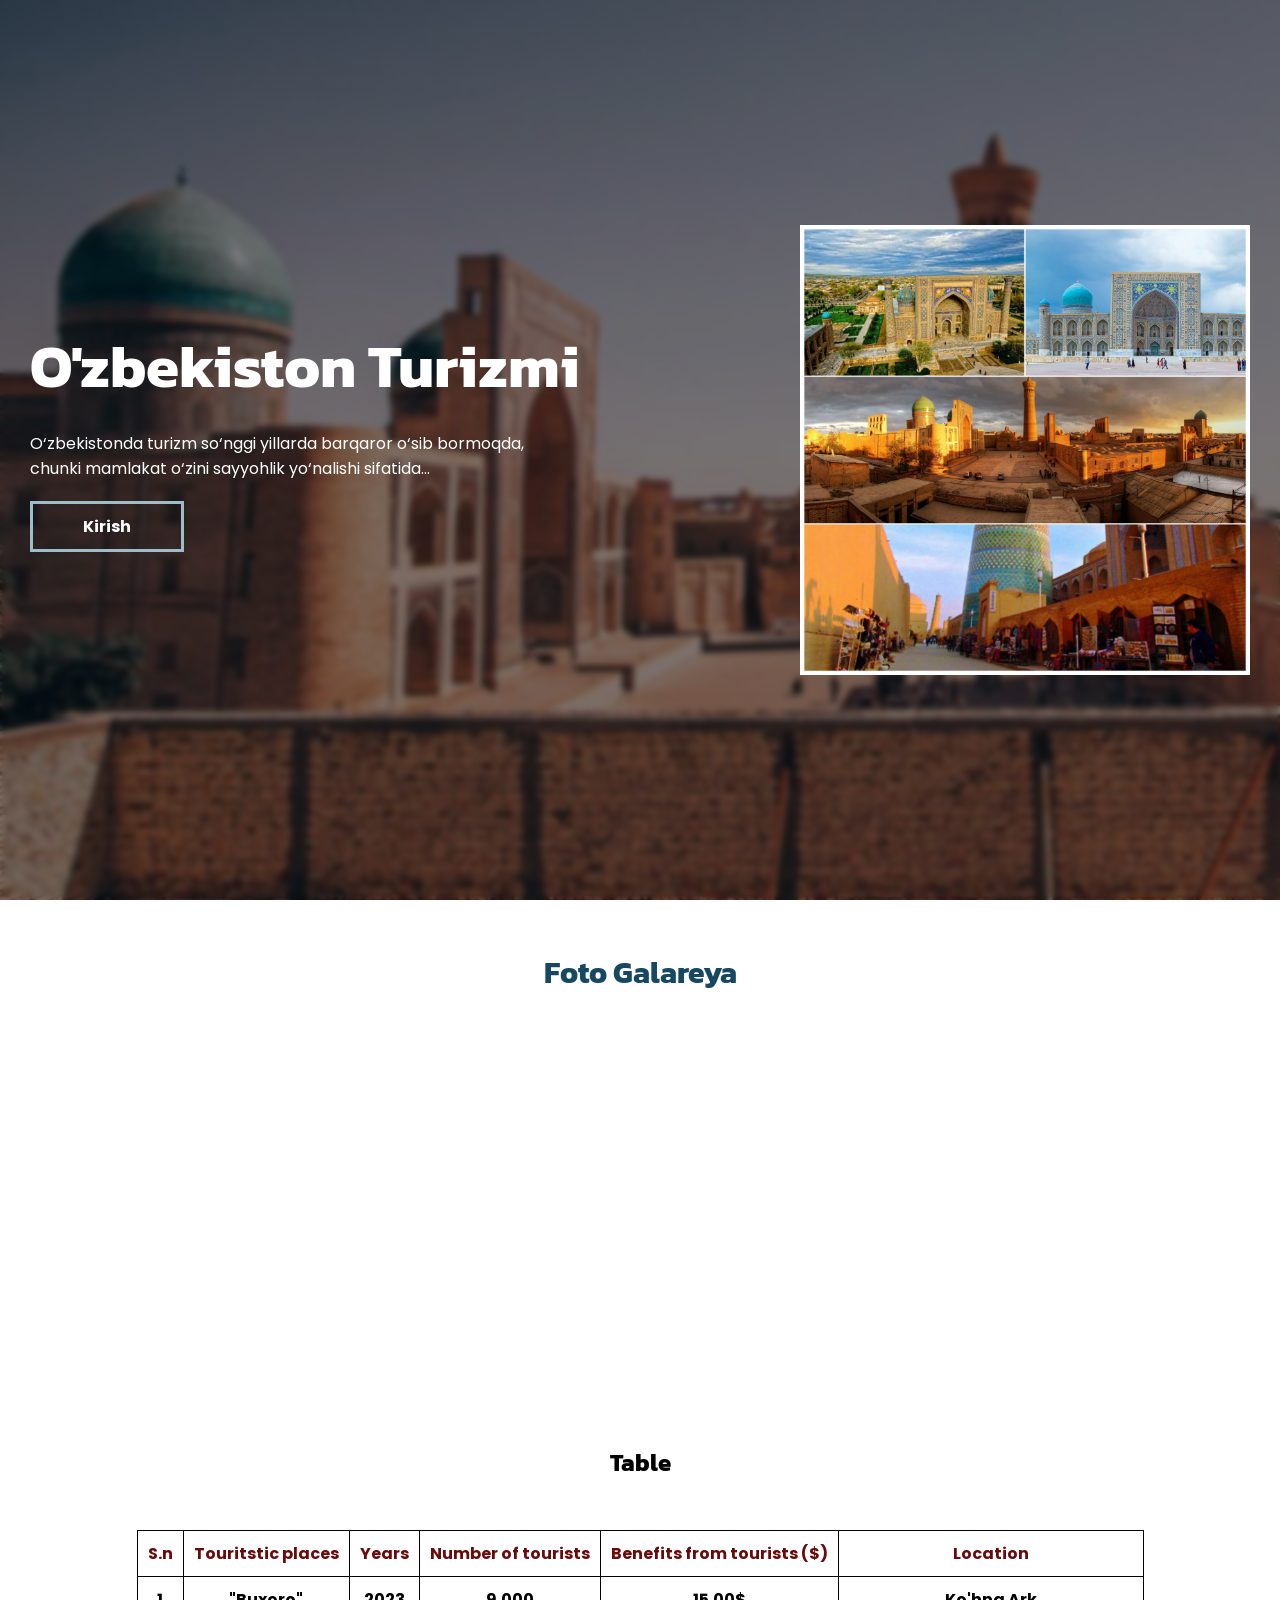
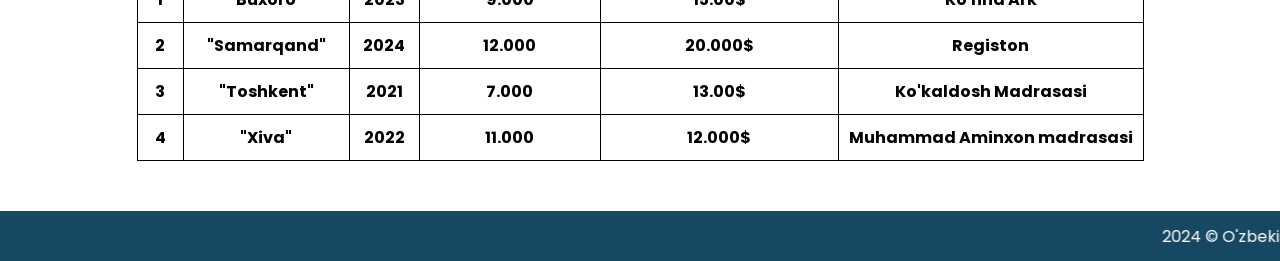
<file: index.html>
<!DOCTYPE html>
<html lang="en">

<head>
      <meta charset="UTF-8">
      <meta name="viewport" content="width=device-width, initial-scale=1.0">
      <title>O'zbekistonda turizm</title>
      <link rel="shortcut icon" href="/images/favicon.png" type="image/x-icon">
      <link href="https://unpkg.com/aos@2.3.1/dist/aos.css" rel="stylesheet">
      <!-- css -->
      <link rel="stylesheet" href="css/main.css">

      <!-- fonts -->
      <link rel="preconnect" href="https://fonts.googleapis.com">
      <link rel="preconnect" href="https://fonts.gstatic.com" crossorigin>
      <link href="https://fonts.googleapis.com/css2?family=Jersey+10&family=Kanit:ital,wght@0,100;0,200;0,300;0,400;0,500;0,600;0,700;0,800;0,900;1,100;1,200;1,300;1,400;1,500;1,600;1,700;1,800;1,900&family=Oswald:wght@200..700&family=Poppins:ital,wght@0,100;0,200;0,300;0,400;0,500;0,600;0,700;0,800;0,900;1,100;1,200;1,300;1,400;1,500;1,600;1,700;1,800;1,900&display=swap"
            rel="stylesheet">

      <link rel="preconnect" href="https://fonts.googleapis.com">
      <link rel="preconnect" href="https://fonts.gstatic.com" crossorigin>
      <link href="https://fonts.googleapis.com/css2?family=Jersey+10&family=Kanit:ital,wght@0,100;0,200;0,300;0,400;0,500;0,600;0,700;0,800;0,900;1,100;1,200;1,300;1,400;1,500;1,600;1,700;1,800;1,900&family=Oswald:wght@200..700&family=Poppins:ital,wght@0,100;0,200;0,300;0,400;0,500;0,600;0,700;0,800;0,900;1,100;1,200;1,300;1,400;1,500;1,600;1,700;1,800;1,900&display=swap"
            rel="stylesheet">
</head>

<body>


      <header id="home">
            <div class="main-bg">
                  <div class="container main-cont">
                        <div class="texts" data-aos="fade-down">
                              <h1>O'zbekiston Turizmi</h1>
                              <p>
                                    O‘zbekistonda turizm so‘nggi yillarda barqaror o‘sib bormoqda, chunki mamlakat
                                    o‘zini sayyohlik yo‘nalishi sifatida...
                              </p>
                              <a class="btn" href="./pages/kirish.html">Kirish</a>
                        </div>
                        <img data-aos="fade-up" class="head-img" src="./images/header.jpg" alt="">
                  </div>
            </div>
      </header>

      <section id="gallery" class="galareya">
            <h2>Foto Galareya</h2>
            <div class="cards container">
                  <div class="card" data-aos="zoom-in" data-aos-delay="0">
                        <img src="./images/galareya/Buxoro.jpg" height="600" width="1500" alt="">
                        <div class="texts">
                              <p>
                                    Buxoro o‘zida qadimiy urf-odatlarning ko‘p asrlik tarixini Islom dini bilan
                                    mujassamlashtirdi...
                              </p>
                              <a href="./pages/buxoro.html">Ko'rish</a>
                        </div>
                  </div>
                  <div class="card" data-aos="zoom-in" data-aos-delay="0">
                        <img src="./images/galareya/samarqand.jpg" height="600" width="1500" alt="">
                        <div class="texts">
                              <p>
                                    Samarqand dunyo taraqqiyotining eng qadimgi va markaziy shaharlaridan biri boʻlib,
                                    jahon madaniyati...
                              </p>
                              <a href="./pages/samarqand.html">Ko'rish</a>
                        </div>
                  </div>
                  <div class="card" data-aos="zoom-in" data-aos-delay="0">
                        <img src="./images/galareya/image.jpg" height="600" width="1500" alt="">
                        <div class="texts">
                              <p>
                                    Mustaqillik yillarida Toshkentdagi islom madaniyati obidalarining aksariyati,
                                    jumladan, Koʻkaldosh, Abulqosim, ayniqsa...
                              </p>
                              <a href="./pages/toshkent.html">Ko'rish</a>
                        </div>
                  </div>
                  <div class="card" data-aos="zoom-in" data-aos-delay="0">
                        <img src="./images/galareya/xiva.jpg" height="600" width="1500" alt="">
                        <div class="texts">
                              <p>
                                    Xiva oʻzining tarixiy oʻtmishi, meʼmoriy tuzilishi, obidalarining yaxlit
                                    saqlanganligi jihatidan mazkur...
                              </p>
                              <a href="./pages/xiva.html">Ko'rish</a>
                        </div>
                  </div>
            </div>
      </section>

      <h2 style="text-align: center;">Table</h2>

      <div class="table">
            <table>
                  <tr style="color: rgb(107, 10, 10);">
                        <th style="color: rgb(107, 10, 10);">S.n</th>
                        <th style="color: rgb(107, 10, 10);"> Touritstic places</th>
                        <th style="color: rgb(107, 10, 10);">Years</th>
                        <th style="color: rgb(107, 10, 10);">Number of tourists</th>
                        <th style="color: rgb(107, 10, 10);">Benefits from tourists ($)</th>
                        <th style="color: rgb(107, 10, 10);">Location</th>
                  </tr>
                  <tr>
                        <th>1</th>
                        <th>"Buxoro"</th>
                        <th>2023</th>
                        <th> 9.000 </th>
                        <th> 15.00$</th>
                        <th>Ko'hna Ark</th>
                  </tr>
                  <tr>
                        <th>2</th>
                        <th>"Samarqand"</th>
                        <th>2024</th>
                        <th> 12.000 </th>
                        <th> 20.000$</th>
                        <th>Registon</th>
                  </tr>
                  <tr>
                        <th>3</th>
                        <th>"Toshkent"</th>
                        <th>2021</th>
                        <th> 7.000 </th>
                        <th> 13.00$</th>
                        <th>Ko'kaldosh Madrasasi</th>
                  </tr>
                  <tr>
                        <th>4</th>
                        <th>"Xiva"</th>
                        <th>2022</th>
                        <th> 11.000</th>
                        <th> 12.000$</th>
                        <th>Muhammad Aminxon madrasasi</th>
                  </tr>
            </table>
      </div>



      <footer>
            <marquee>
                  2024 ©️ O'zbekistonda turizm
            </marquee>
      </footer>

      <script src="js/buttons.js"></script>
      <script src="https://unpkg.com/aos@next/dist/aos.js"></script>
      <script>
            AOS.init({
                  // Settings that can be overridden on per-element basis, by `data-aos-*` attributes:
                  offset: 120, // offset (in px) from the original trigger point
                  delay: 100, // values from 0 to 3000, with step 50ms
                  duration: 1000, // values from 0 to 3000, with step 50ms
                  easing: 'ease', // default easing for AOS animations
                  once: false, // whether animation should happen only once - while scrolling down
                  mirror: false, // whether elements should animate out while scrolling past them
                  anchorPlacement: 'top-bottom', // defines which position of the element regarding to window should trigger the animation
            });
      </script>
</body>

</html>
</file>
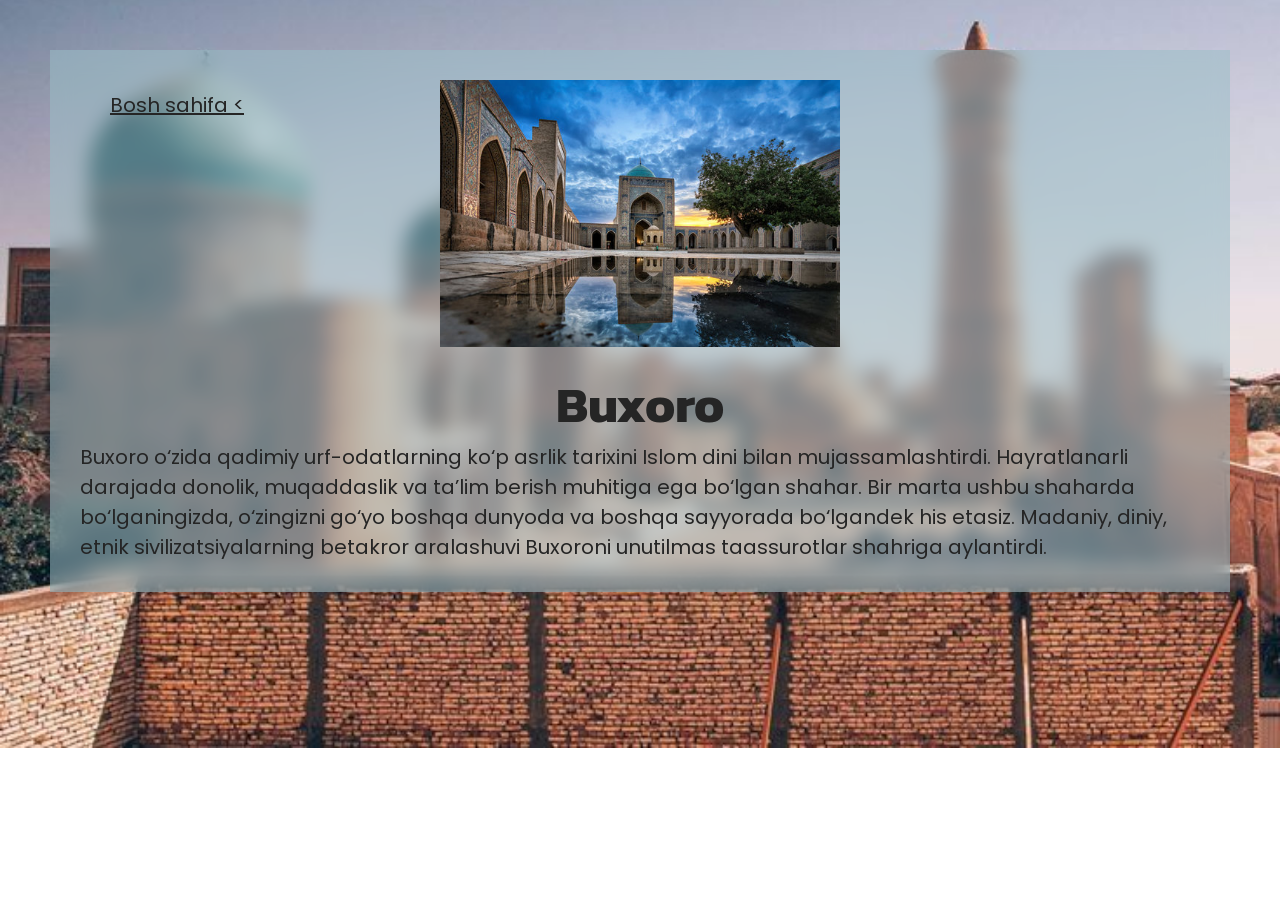
<file: pages/buxoro.html>
<!DOCTYPE html>
<html lang="en">

<head>
      <meta charset="UTF-8">
      <meta name="viewport" content="width=device-width, initial-scale=1.0">
      <title>Buxoro</title>
      <link rel="stylesheet" href="../css/kirish.css">
      <link rel="shortcut icon" href="../images/favicon.png" type="image/x-icon">

      <!-- fonts -->
      <link rel="preconnect" href="https://fonts.googleapis.com">
      <link rel="preconnect" href="https://fonts.gstatic.com" crossorigin>
      <link href="https://fonts.googleapis.com/css2?family=Jersey+10&family=Kanit:ital,wght@0,100;0,200;0,300;0,400;0,500;0,600;0,700;0,800;0,900;1,100;1,200;1,300;1,400;1,500;1,600;1,700;1,800;1,900&family=Oswald:wght@200..700&family=Poppins:ital,wght@0,100;0,200;0,300;0,400;0,500;0,600;0,700;0,800;0,900;1,100;1,200;1,300;1,400;1,500;1,600;1,700;1,800;1,900&display=swap"
            rel="stylesheet">

      <link rel="preconnect" href="https://fonts.googleapis.com">
      <link rel="preconnect" href="https://fonts.gstatic.com" crossorigin>
      <link href="https://fonts.googleapis.com/css2?family=Jersey+10&family=Kanit:ital,wght@0,100;0,200;0,300;0,400;0,500;0,600;0,700;0,800;0,900;1,100;1,200;1,300;1,400;1,500;1,600;1,700;1,800;1,900&family=Oswald:wght@200..700&family=Poppins:ital,wght@0,100;0,200;0,300;0,400;0,500;0,600;0,700;0,800;0,900;1,100;1,200;1,300;1,400;1,500;1,600;1,700;1,800;1,900&display=swap"
            rel="stylesheet">
</head>

<body>
      <section>
            <a class="back" href="../index.html">Bosh sahifa < </a>
            <img src="../images/galareya/Buxoro.jpg" alt="">
            <h1>Buxoro</h1>
            <p>
                  Buxoro o‘zida qadimiy urf-odatlarning ko‘p asrlik tarixini Islom dini bilan
                  mujassamlashtirdi. Hayratlanarli darajada donolik, muqaddaslik va ta’lim berish muhitiga
                  ega bo‘lgan shahar. Bir marta ushbu shaharda bo‘lganingizda, o‘zingizni go‘yo boshqa
                  dunyoda va boshqa sayyorada bo‘lgandek his etasiz. Madaniy, diniy, etnik
                  sivilizatsiyalarning betakror aralashuvi Buxoroni unutilmas taassurotlar shahriga
                  aylantirdi.
            </p>
      </section>
</body>

</html>
</file>
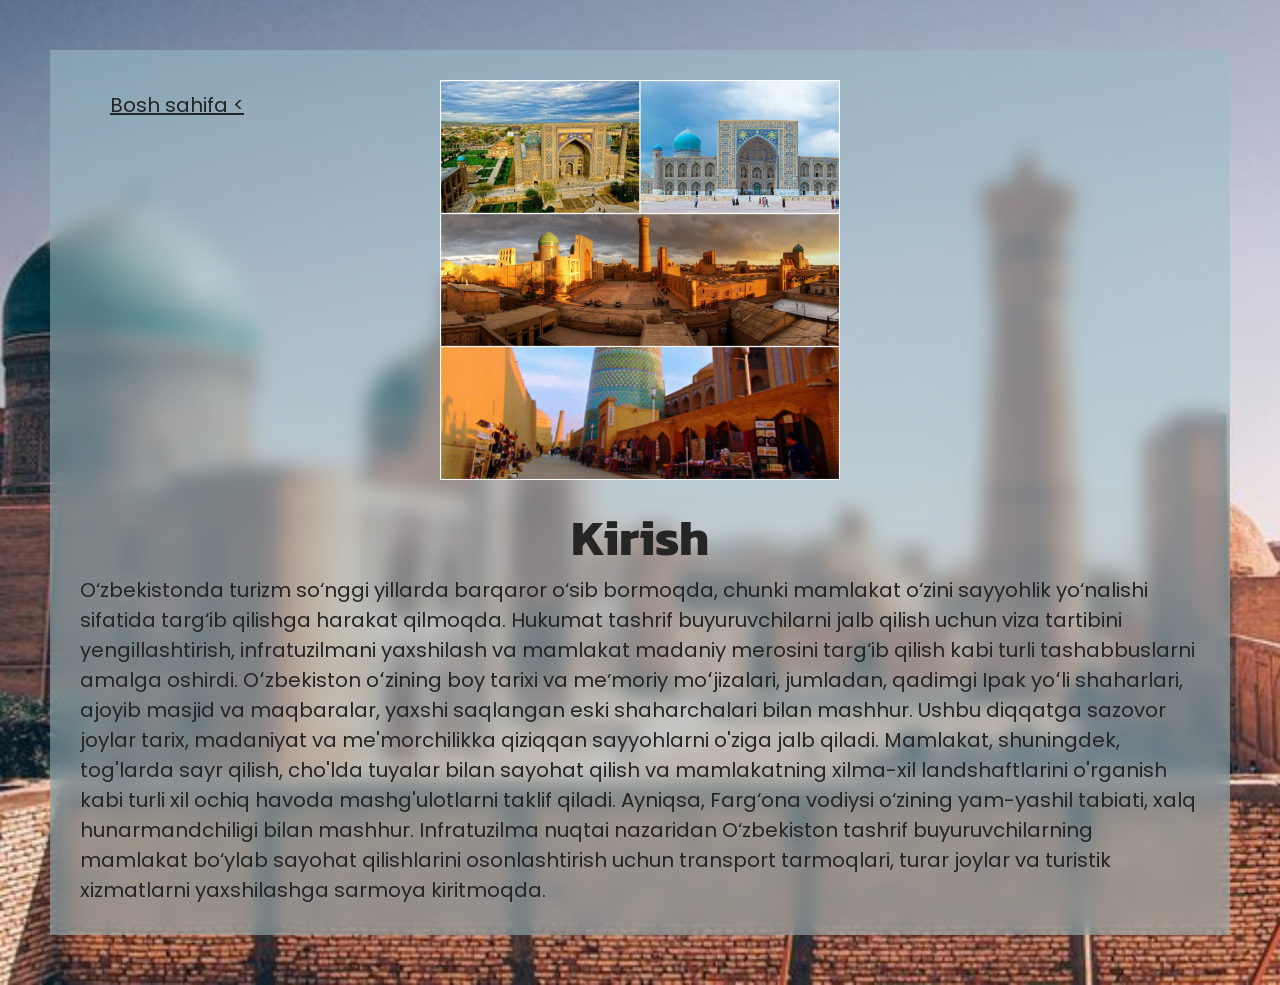
<file: pages/kirish.html>
<!DOCTYPE html>
<html lang="en">

<head>
      <meta charset="UTF-8">
      <meta name="viewport" content="width=device-width, initial-scale=1.0">
      <title>Kirish</title>
      <link rel="stylesheet" href="../css/kirish.css">
      <link rel="shortcut icon" href="../images/favicon.png" type="image/x-icon">

      <!-- fonts -->
      <link rel="preconnect" href="https://fonts.googleapis.com">
      <link rel="preconnect" href="https://fonts.gstatic.com" crossorigin>
      <link href="https://fonts.googleapis.com/css2?family=Jersey+10&family=Kanit:ital,wght@0,100;0,200;0,300;0,400;0,500;0,600;0,700;0,800;0,900;1,100;1,200;1,300;1,400;1,500;1,600;1,700;1,800;1,900&family=Oswald:wght@200..700&family=Poppins:ital,wght@0,100;0,200;0,300;0,400;0,500;0,600;0,700;0,800;0,900;1,100;1,200;1,300;1,400;1,500;1,600;1,700;1,800;1,900&display=swap" rel="stylesheet">
      
      <link rel="preconnect" href="https://fonts.googleapis.com">
      <link rel="preconnect" href="https://fonts.gstatic.com" crossorigin>
      <link href="https://fonts.googleapis.com/css2?family=Jersey+10&family=Kanit:ital,wght@0,100;0,200;0,300;0,400;0,500;0,600;0,700;0,800;0,900;1,100;1,200;1,300;1,400;1,500;1,600;1,700;1,800;1,900&family=Oswald:wght@200..700&family=Poppins:ital,wght@0,100;0,200;0,300;0,400;0,500;0,600;0,700;0,800;0,900;1,100;1,200;1,300;1,400;1,500;1,600;1,700;1,800;1,900&display=swap" rel="stylesheet">
</head>

<body>
      <section>
            <a class="back" href="../index.html">Bosh sahifa <</a>
            <img src="../images/header.jpg" alt="">
            <h1>Kirish</h1>
            <p>
                  O‘zbekistonda turizm so‘nggi yillarda barqaror
                  o‘sib bormoqda, chunki mamlakat o‘zini sayyohlik
                  yo‘nalishi sifatida targ‘ib qilishga harakat
                  qilmoqda. Hukumat tashrif buyuruvchilarni
                  jalb qilish uchun viza tartibini yengillashtirish,
                  infratuzilmani yaxshilash va mamlakat madaniy
                  merosini targ‘ib qilish kabi turli tashabbuslarni
                  amalga oshirdi. Oʻzbekiston oʻzining boy tarixi
                  va meʼmoriy moʻjizalari, jumladan, qadimgi Ipak
                  yoʻli shaharlari, ajoyib masjid va maqbaralar,
                  yaxshi saqlangan eski shaharchalari bilan mashhur.
                  Ushbu diqqatga sazovor joylar tarix, madaniyat
                  va me'morchilikka qiziqqan sayyohlarni o'ziga
                  jalb qiladi. Mamlakat, shuningdek, tog'larda sayr qilish, cho'lda tuyalar bilan sayohat qilish va
                  mamlakatning xilma-xil landshaftlarini o'rganish kabi turli xil ochiq havoda mashg'ulotlarni taklif
                  qiladi. Ayniqsa, Farg‘ona vodiysi o‘zining yam-yashil tabiati, xalq hunarmandchiligi bilan mashhur.
                  Infratuzilma nuqtai nazaridan O‘zbekiston tashrif buyuruvchilarning mamlakat bo‘ylab sayohat
                  qilishlarini osonlashtirish uchun transport tarmoqlari, turar joylar va turistik xizmatlarni
                  yaxshilashga sarmoya kiritmoqda.
            </p>
      </section>
</body>

</html>
</file>
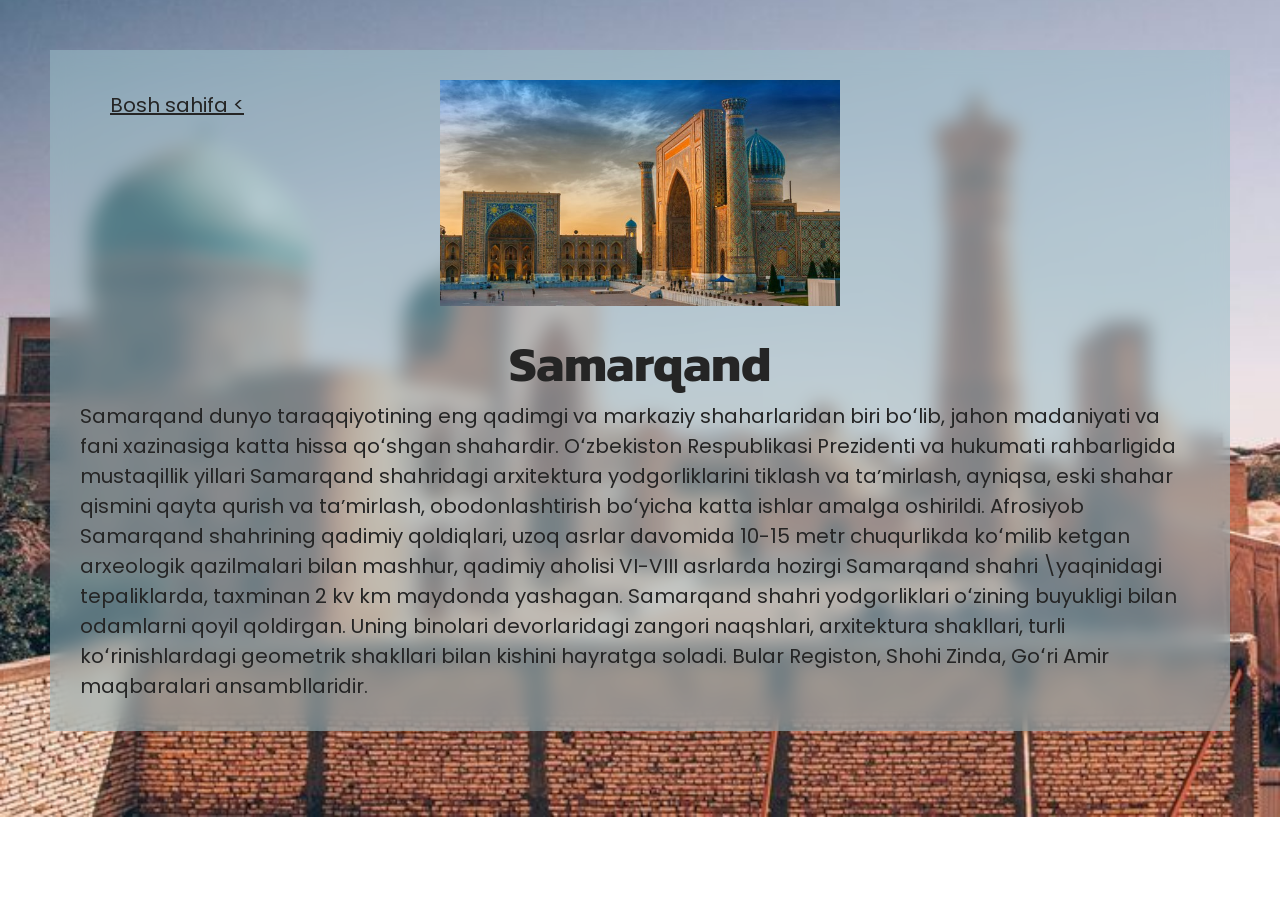
<file: pages/samarqand.html>
<!DOCTYPE html>
<html lang="en">

<head>
      <meta charset="UTF-8">
      <meta name="viewport" content="width=device-width, initial-scale=1.0">
      <title>Samarqand</title>
      <link rel="stylesheet" href="../css/kirish.css">
      <link rel="shortcut icon" href="../images/favicon.png" type="image/x-icon">

      <!-- fonts -->
      <link rel="preconnect" href="https://fonts.googleapis.com">
      <link rel="preconnect" href="https://fonts.gstatic.com" crossorigin>
      <link href="https://fonts.googleapis.com/css2?family=Jersey+10&family=Kanit:ital,wght@0,100;0,200;0,300;0,400;0,500;0,600;0,700;0,800;0,900;1,100;1,200;1,300;1,400;1,500;1,600;1,700;1,800;1,900&family=Oswald:wght@200..700&family=Poppins:ital,wght@0,100;0,200;0,300;0,400;0,500;0,600;0,700;0,800;0,900;1,100;1,200;1,300;1,400;1,500;1,600;1,700;1,800;1,900&display=swap"
            rel="stylesheet">

      <link rel="preconnect" href="https://fonts.googleapis.com">
      <link rel="preconnect" href="https://fonts.gstatic.com" crossorigin>
      <link href="https://fonts.googleapis.com/css2?family=Jersey+10&family=Kanit:ital,wght@0,100;0,200;0,300;0,400;0,500;0,600;0,700;0,800;0,900;1,100;1,200;1,300;1,400;1,500;1,600;1,700;1,800;1,900&family=Oswald:wght@200..700&family=Poppins:ital,wght@0,100;0,200;0,300;0,400;0,500;0,600;0,700;0,800;0,900;1,100;1,200;1,300;1,400;1,500;1,600;1,700;1,800;1,900&display=swap"
            rel="stylesheet">
</head>

<body>
      <section>
            <a class="back" href="../index.html">Bosh sahifa < </a>
            <img src="../images/galareya/samarqand.jpg" alt="">
            <h1>Samarqand</h1>
            <p>
                  Samarqand dunyo taraqqiyotining eng qadimgi va markaziy 
                  shaharlaridan biri boʻlib, jahon madaniyati va fani 
                  xazinasiga katta hissa qoʻshgan shahardir. Oʻzbekiston 
                  Respublikasi Prezidenti va hukumati rahbarligida mustaqillik 
                  yillari Samarqand shahridagi arxitektura yodgorliklarini 
                  tiklash va taʼmirlash, ayniqsa, eski shahar qismini qayta 
                  qurish va taʼmirlash, obodonlashtirish boʻyicha katta ishlar 
                  amalga oshirildi. Afrosiyob Samarqand shahrining qadimiy 
                  qoldiqlari, uzoq asrlar davomida 10-15 metr chuqurlikda 
                  koʻmilib ketgan arxeologik qazilmalari bilan mashhur, 
                  qadimiy aholisi VI-VIII asrlarda hozirgi Samarqand shahri 
                  \yaqinidagi tepaliklarda, taxminan 2 kv km maydonda yashagan. 
                  Samarqand shahri yodgorliklari oʻzining buyukligi bilan 
                  odamlarni qoyil qoldirgan. Uning binolari devorlaridagi 
                  zangori naqshlari, arxitektura shakllari, turli koʻrinishlardagi 
                  geometrik shakllari bilan kishini hayratga soladi. Bular Registon, 
                  Shohi Zinda, Goʻri Amir maqbaralari ansambllaridir.
            </p>
      </section>
</body>

</html>
</file>
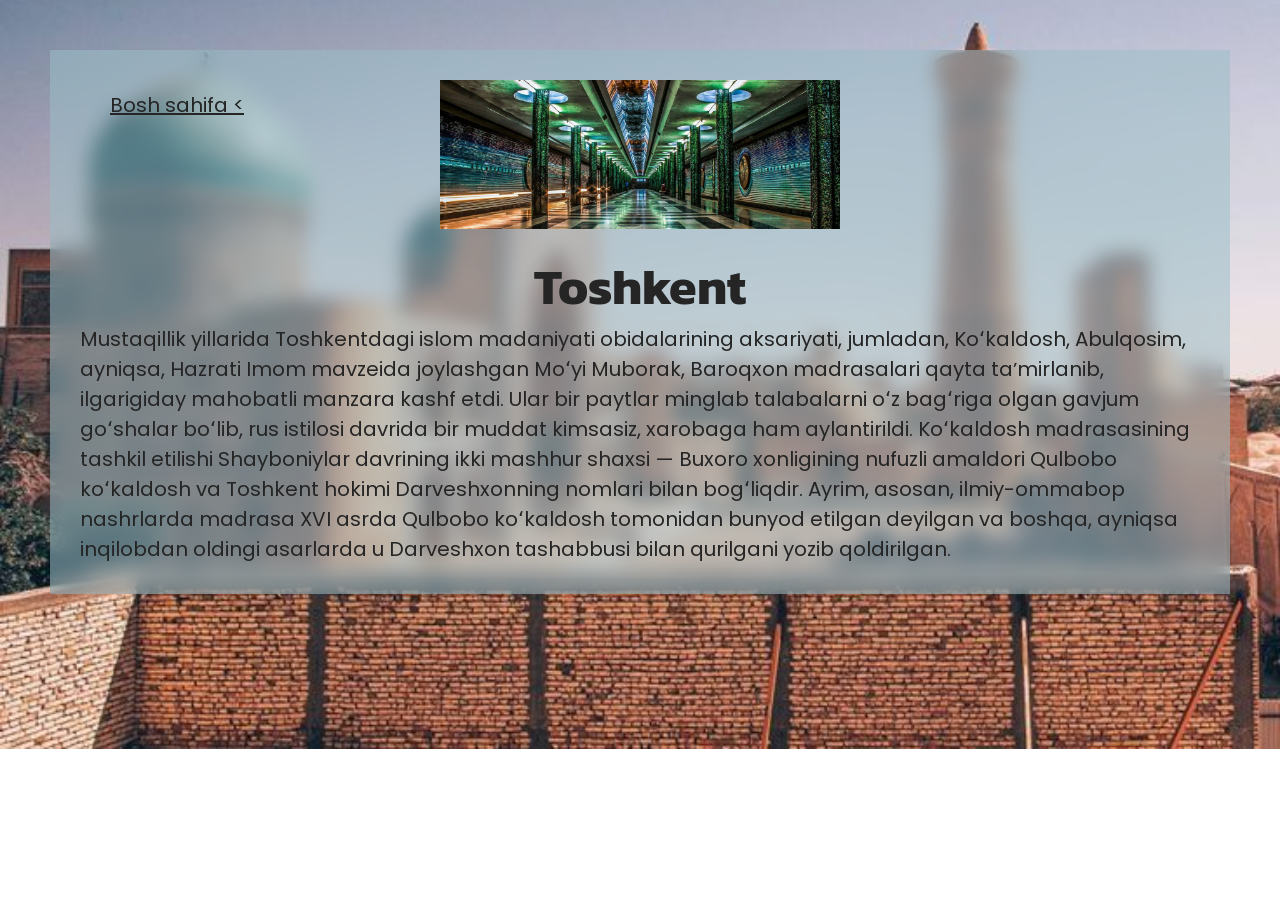
<file: pages/toshkent.html>
<!DOCTYPE html>
<html lang="en">

<head>
      <meta charset="UTF-8">
      <meta name="viewport" content="width=device-width, initial-scale=1.0">
      <title>Toshkent</title>
      <link rel="stylesheet" href="../css/kirish.css">
      <link rel="shortcut icon" href="favicon.ico" type="image/x-icon">

      <!-- fonts -->
      <link rel="preconnect" href="https://fonts.googleapis.com">
      <link rel="preconnect" href="https://fonts.gstatic.com" crossorigin>
      <link href="https://fonts.googleapis.com/css2?family=Jersey+10&family=Kanit:ital,wght@0,100;0,200;0,300;0,400;0,500;0,600;0,700;0,800;0,900;1,100;1,200;1,300;1,400;1,500;1,600;1,700;1,800;1,900&family=Oswald:wght@200..700&family=Poppins:ital,wght@0,100;0,200;0,300;0,400;0,500;0,600;0,700;0,800;0,900;1,100;1,200;1,300;1,400;1,500;1,600;1,700;1,800;1,900&display=swap"
            rel="stylesheet">

      <link rel="preconnect" href="https://fonts.googleapis.com">
      <link rel="preconnect" href="https://fonts.gstatic.com" crossorigin>
      <link href="https://fonts.googleapis.com/css2?family=Jersey+10&family=Kanit:ital,wght@0,100;0,200;0,300;0,400;0,500;0,600;0,700;0,800;0,900;1,100;1,200;1,300;1,400;1,500;1,600;1,700;1,800;1,900&family=Oswald:wght@200..700&family=Poppins:ital,wght@0,100;0,200;0,300;0,400;0,500;0,600;0,700;0,800;0,900;1,100;1,200;1,300;1,400;1,500;1,600;1,700;1,800;1,900&display=swap"
            rel="stylesheet">
</head>

<body>
      <section>
            <a class="back" href="../index.html">Bosh sahifa < </a>
            <img src="../images/galareya/image.jpg" alt="">
            <h1>Toshkent</h1>
            <p>
                  Mustaqillik yillarida Toshkentdagi islom madaniyati obidalarining aksariyati, jumladan,
                  Koʻkaldosh, Abulqosim, ayniqsa, Hazrati Imom mavzeida joylashgan Moʻyi Muborak, Baroqxon
                  madrasalari qayta taʼmirlanib, ilgarigiday mahobatli manzara kashf etdi. Ular bir paytlar
                  minglab talabalarni oʻz bagʻriga olgan gavjum goʻshalar boʻlib, rus istilosi davrida bir
                  muddat kimsasiz, xarobaga ham aylantirildi. Koʻkaldosh madrasasining tashkil etilishi
                  Shayboniylar davrining ikki mashhur shaxsi — Buxoro xonligining nufuzli amaldori Qulbobo
                  koʻkaldosh va Toshkent hokimi Darveshxonning nomlari bilan bogʻliqdir. Ayrim, asosan,
                  ilmiy-ommabop nashrlarda madrasa XVI asrda Qulbobo koʻkaldosh tomonidan bunyod etilgan
                  deyilgan va boshqa, ayniqsa inqilobdan oldingi asarlarda u Darveshxon tashabbusi bilan
                  qurilgani yozib qoldirilgan.
            </p>
      </section>
</body>

</html>
</file>
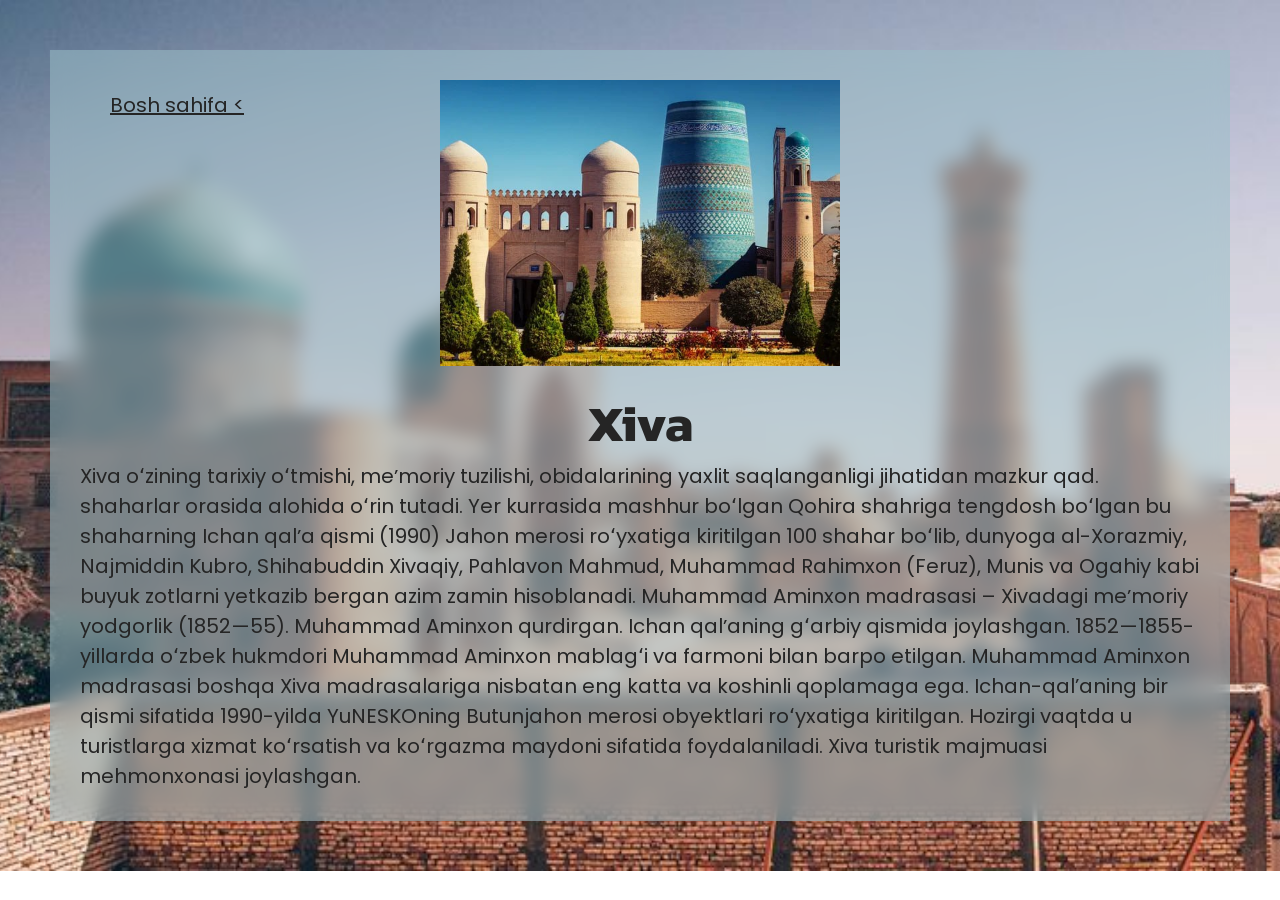
<file: pages/xiva.html>
<!DOCTYPE html>
<html lang="en">

<head>
      <meta charset="UTF-8">
      <meta name="viewport" content="width=device-width, initial-scale=1.0">
      <title>Xiva</title>
      <link rel="stylesheet" href="../css/kirish.css">
      <link rel="shortcut icon" href="favicon.ico" type="image/x-icon">

      <!-- fonts -->
      <link rel="preconnect" href="https://fonts.googleapis.com">
      <link rel="preconnect" href="https://fonts.gstatic.com" crossorigin>
      <link href="https://fonts.googleapis.com/css2?family=Jersey+10&family=Kanit:ital,wght@0,100;0,200;0,300;0,400;0,500;0,600;0,700;0,800;0,900;1,100;1,200;1,300;1,400;1,500;1,600;1,700;1,800;1,900&family=Oswald:wght@200..700&family=Poppins:ital,wght@0,100;0,200;0,300;0,400;0,500;0,600;0,700;0,800;0,900;1,100;1,200;1,300;1,400;1,500;1,600;1,700;1,800;1,900&display=swap"
            rel="stylesheet">

      <link rel="preconnect" href="https://fonts.googleapis.com">
      <link rel="preconnect" href="https://fonts.gstatic.com" crossorigin>
      <link href="https://fonts.googleapis.com/css2?family=Jersey+10&family=Kanit:ital,wght@0,100;0,200;0,300;0,400;0,500;0,600;0,700;0,800;0,900;1,100;1,200;1,300;1,400;1,500;1,600;1,700;1,800;1,900&family=Oswald:wght@200..700&family=Poppins:ital,wght@0,100;0,200;0,300;0,400;0,500;0,600;0,700;0,800;0,900;1,100;1,200;1,300;1,400;1,500;1,600;1,700;1,800;1,900&display=swap"
            rel="stylesheet">
</head>

<body>
      <section>
            <a class="back" href="../index.html">Bosh sahifa < </a>
            <img src="../images/galareya/xiva.jpg" alt="">
            <h1>Xiva</h1>
            <p>
                  Xiva oʻzining tarixiy oʻtmishi, meʼmoriy tuzilishi, obidalarining yaxlit saqlanganligi
                  jihatidan mazkur qad. shaharlar orasida alohida oʻrin tutadi. Yer kurrasida mashhur
                  boʻlgan Qohira shahriga tengdosh boʻlgan bu shaharning Ichan qalʼa qismi (1990) Jahon
                  merosi roʻyxatiga kiritilgan 100 shahar boʻlib, dunyoga al-Xorazmiy, Najmiddin Kubro,
                  Shihabuddin Xivaqiy, Pahlavon Mahmud, Muhammad Rahimxon (Feruz), Munis va Ogahiy kabi
                  buyuk zotlarni yetkazib bergan azim zamin hisoblanadi. Muhammad Aminxon madrasasi –
                  Xivadagi meʼmoriy yodgorlik (1852—55). Muhammad Aminxon qurdirgan. Ichan qalʼaning gʻarbiy
                  qismida joylashgan. 1852—1855-yillarda oʻzbek hukmdori Muhammad Aminxon mablagʻi va
                  farmoni bilan barpo etilgan. Muhammad Aminxon madrasasi boshqa Xiva madrasalariga nisbatan
                  eng katta va koshinli qoplamaga ega. Ichan-qal’aning bir qismi sifatida 1990-yilda
                  YuNESKOning Butunjahon merosi obyektlari roʻyxatiga kiritilgan. Hozirgi vaqtda u
                  turistlarga xizmat koʻrsatish va koʻrgazma maydoni sifatida foydalaniladi. Xiva turistik
                  majmuasi mehmonxonasi joylashgan.
            </p>
      </section>
</body>

</html>
</file>
<file: css/main.css>
* {
      margin: 0;
      padding: 0;
      box-sizing: border-box;
      font-family: "Poppins", sans-serif;
}

html {
      scroll-behavior: smooth;
}

h1,
h2,
h3,
h4,
h5,
h6{
      font-family: "Kanit", sans-serif;
}

.link{
      padding: 10px 30px;
      font-size: 20px;
      color: white;
      transition: all ease 0.3s;
      margin-left: 10px;
}

.link:hover{
      background-color: rgb(37, 37, 37);
      color: white;
      opacity: 0.7;
}

header {
      width: 100%;
      height: 100vh;
      background-image: url(../images/back.jpg);
      background-attachment: fixed;
      background-size: cover;
      background-repeat: no-repeat;
      background-position: center;
}

.container {
      width: 100%;
      max-width: 1440px;
      margin: 0 auto;
      padding: 0 30px;
}

.main-bg {
      width: 100%;
      height: 100%;
      background-color: rgba(0, 0, 0, 0.495);
      backdrop-filter: blur(3px);
}

.main-cont {
      width: 100%;
      height: 100%;
      display: flex;
      justify-content: space-between;
      align-items: center;
}

.main-cont .texts > *{
      margin-bottom: 20px;
}

.main-cont>.texts h1 {
      font-size: 60px;
      color: white;
}

.main-cont>.texts p {
      color: white;
      max-width: 500px;
}

.main-cont>img {
      width: 450px;
      border: 3px solid white;
}

/* button */

.btn {
      display: inline-block;
      padding: 10px 50px;
      font-size: 16px;
      font-weight: 700;
      color: white;
      border: 3px solid #9BBEC8;
      cursor: pointer;
      position: relative;
      background-color: transparent;
      text-decoration: none;
      overflow: hidden;
      z-index: 1;
      transition: all ease 0.3s;
      font-family: inherit;
}

.btn::before {
      content: "";
      position: absolute;
      left: 0;
      top: 0;
      width: 100%;
      height: 100%;
      background-color: #9BBEC8;
      transform: translateX(-100%);
      transition: all .3s;
      z-index: -1;
}

.btn:hover::before {
      transform: translateX(0);
}

.btn:hover{
      color: black;
}

/* foto galareya */

.galareya{
      margin: 50px 0;
}

.galareya h2{
      font-size: 30px;
      text-align: center;
      margin: 50px 0;
      color: #164863;
}

.cards{
      width: 100%;
      display: flex;
      justify-content: center;
      align-items: center;
}

.card{
      width: 300px;
      height: 330px;
      background-color: #7895cb5b;
      margin: 10px;
      border: 1px solid rgb(153, 153, 153);
      transition: all ease 0.3s;
}

.card:hover{
      transform: translateY(-10px);
}

.card img{
      width: 100%;
      height: 150px;
      background-color: blue;
}

.card .texts{
      padding: 15px;
}

.card .texts *{
      margin-bottom: 10px;
}

.card .texts a{
      font-size: 20px;
      color: rgb(37, 37, 37);
      transition: all ease 0.3s;
}

footer{
      width: 100%;
      height: 50px;
      background-color: #164863;
      display: flex;
      justify-content: center;
      align-items: center;
      color: white;
}

.table{
      width: 100%;
      display: flex;
      justify-content: center;
      margin: 50px 0;
}

table,
tr,
td,
th{
      border: 1px solid black;
      border-collapse: collapse;
      padding: 10px;
}
</file>
<file: css/kirish.css>
*{
      margin: 0;
      padding: 0;
      box-sizing: border-box;
      font-family: "Poppins", sans-serif;
}

body{
      background-image: url(../images/back.jpg);
      background-size: cover;
      background-repeat: no-repeat;
      background-position: center;
      padding: 50px;
      color: rgb(37, 37, 37);
}

section{
      width: 100%;
      padding: 30px;
      display: flex;
      position: relative;
      backdrop-filter: blur(10px);
      flex-direction: column;
      align-items: center;
      /* text-align: center; */
      background-color: #9bbec889;
}

section img{
      width: 400px;
      margin-bottom: 20px;
}

section h1{
      font-size: 50px;
      font-family: "Kanit", sans-serif;
}

section p{
      font-size: 20px;
}

.back{
      position: absolute;
      top: 30px;
      left: 30px;
      padding: 10px 30px;
      font-size: 20px;
      color: rgb(37, 37, 37);
      transition: all ease 0.3s;
}

.back:hover{
      background-color: rgb(37, 37, 37);
      color: white;
      opacity: 0.7;
}
</file>
